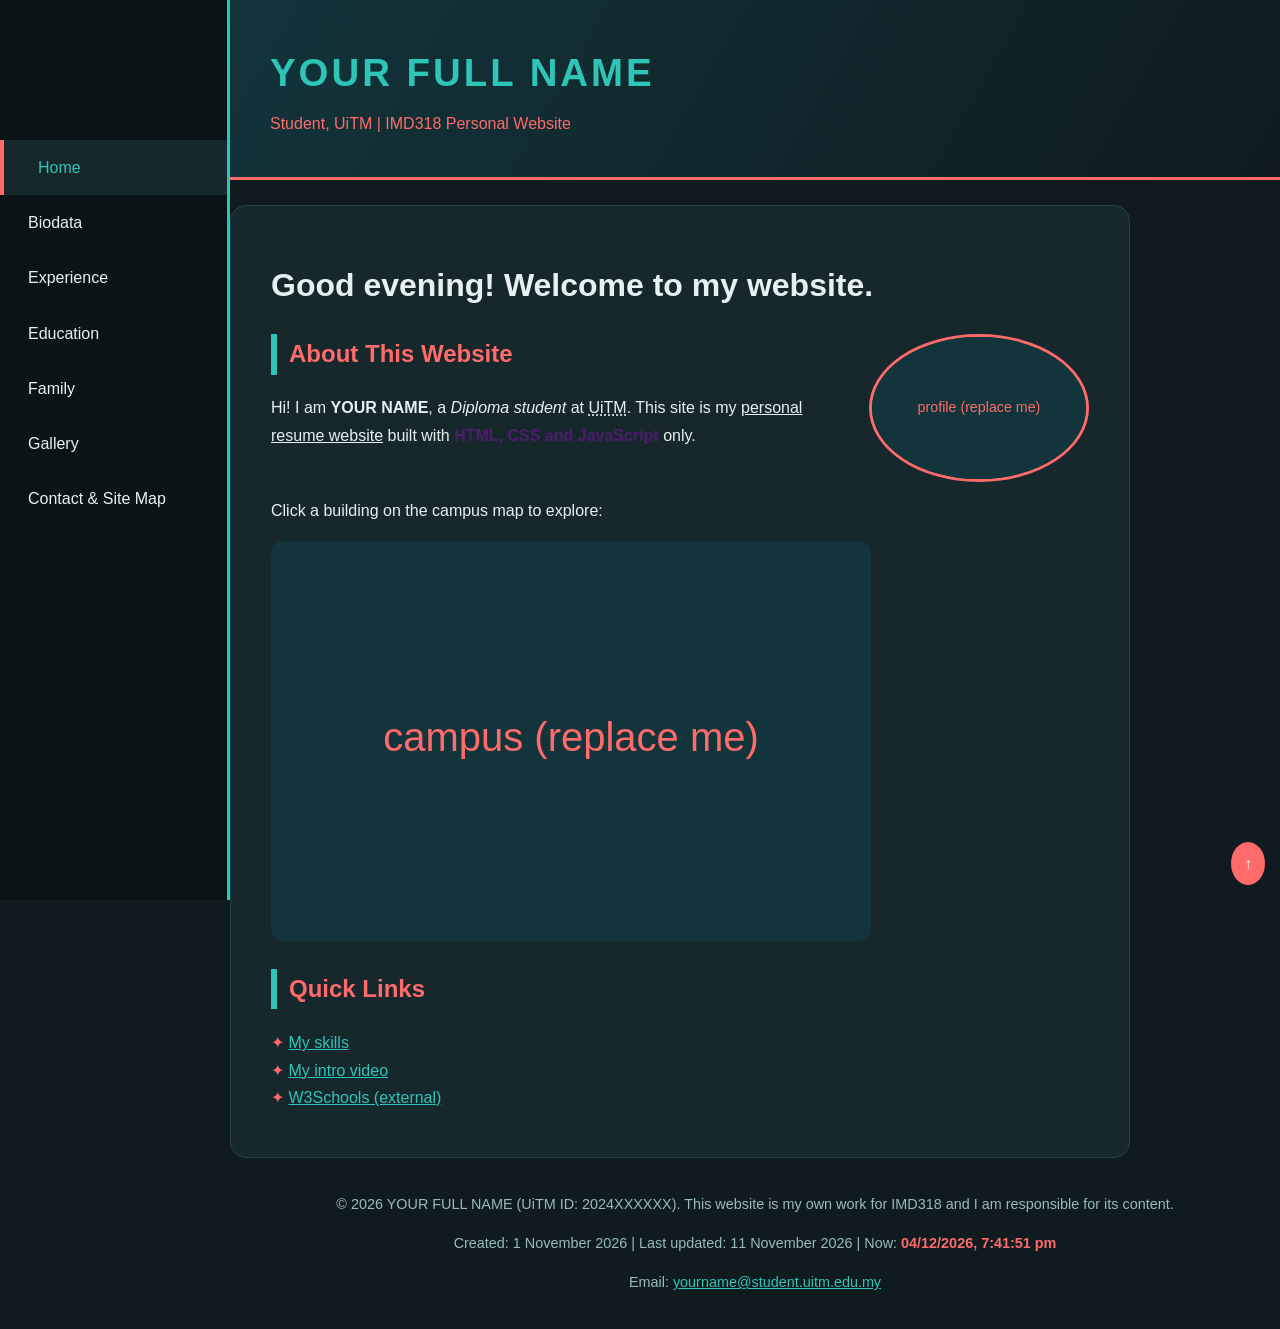
<file: index.html>
<!DOCTYPE html>
<html lang="en">
<head>
<meta charset="UTF-8"><meta name="viewport" content="width=device-width, initial-scale=1">
<meta name="author" content="YOUR FULL NAME">
<title>Home | YOUR NAME</title>
<link rel="stylesheet" href="css/style.css">
</head>
<body id="top">
<header><h1>YOUR FULL NAME</h1><p>Student, UiTM | IMD318 Personal Website</p></header>
<nav>
<a class="active" href="index.html">Home</a><a href="biodata.html">Biodata</a><a href="experience.html">Experience</a>
<a href="education.html">Education</a><a href="family.html">Family</a><a href="gallery.html">Gallery</a><a href="contact.html">Contact &amp; Site Map</a>
</nav>
<main>
<h1 id="greeting"></h1>
<img class="profile" src="images/profile.svg" alt="My photo">
<h2>About This Website</h2>
<p>Hi! I am <b>YOUR NAME</b>, a <i>Diploma student</i> at <abbr title="Universiti Teknologi MARA">UiTM</abbr>. This site is my <u>personal resume website</u> built with <span style="color:#4b1d6b;font-weight:bold">HTML, CSS and JavaScript</span> only.</p>
<p style="clear:both">Click a building on the campus map to explore:</p>
<img src="images/campus.svg" alt="Campus map" usemap="#campusmap" width="600">
<map name="campusmap">
<area shape="rect" coords="0,0,300,400" href="education.html" alt="Education">
<area shape="rect" coords="300,0,600,400" href="experience.html" alt="Experience">
</map>
<h2>Quick Links</h2>
<ul class="star"><li><a href="biodata.html#skills">My skills</a></li><li><a href="gallery.html#video">My intro video</a></li>
<li><a href="https://www.w3schools.com" target="_blank">W3Schools (external)</a></li></ul>
</main>
<a class="top" href="#top" title="Back to top">&uarr;</a>
<footer>
<p>&copy; 2026 YOUR FULL NAME (UiTM ID: 2024XXXXXX). This website is my own work for IMD318 and I am responsible for its content.</p>
<p>Created: 1 November 2026 | Last updated: 11 November 2026 | Now: <span id="clock"></span></p>
<p>Email: <a href="mailto:yourname@student.uitm.edu.my">yourname@student.uitm.edu.my</a></p>
</footer>
<script src="js/script.js"></script>
</body>
</html>
</file>
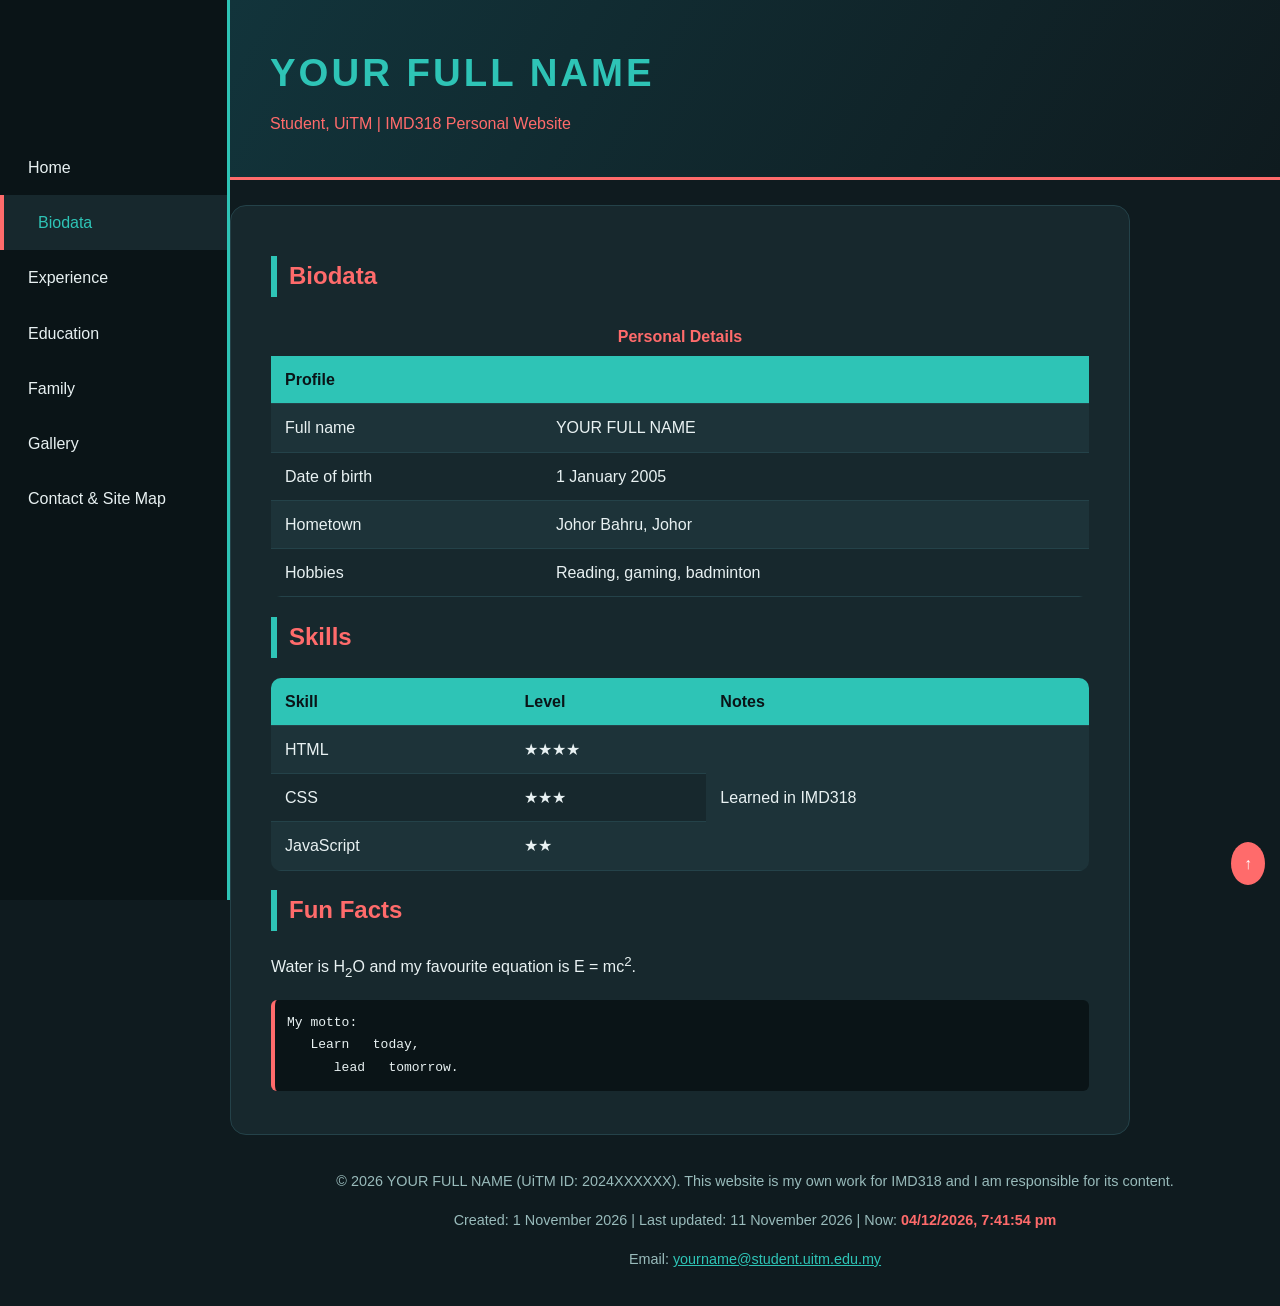
<file: biodata.html>
<!DOCTYPE html>
<html lang="en">
<head>
<meta charset="UTF-8"><meta name="viewport" content="width=device-width, initial-scale=1">
<meta name="author" content="YOUR FULL NAME">
<title>Biodata | YOUR NAME</title>
<link rel="stylesheet" href="css/style.css">
</head>
<body id="top">
<header><h1>YOUR FULL NAME</h1><p>Student, UiTM | IMD318 Personal Website</p></header>
<nav>
<a href="index.html">Home</a><a class="active" href="biodata.html">Biodata</a><a href="experience.html">Experience</a>
<a href="education.html">Education</a><a href="family.html">Family</a><a href="gallery.html">Gallery</a><a href="contact.html">Contact &amp; Site Map</a>
</nav>
<main>
<h2>Biodata</h2>
<table>
<caption>Personal Details</caption>
<tr><th colspan="2">Profile</th></tr>
<tr><td>Full name</td><td>YOUR FULL NAME</td></tr>
<tr><td>Date of birth</td><td>1 January 2005</td></tr>
<tr><td>Hometown</td><td>Johor Bahru, Johor</td></tr>
<tr><td>Hobbies</td><td>Reading, gaming, badminton</td></tr>
</table>
<h2 id="skills">Skills</h2>
<table>
<tr><th>Skill</th><th>Level</th><th>Notes</th></tr>
<tr><td>HTML</td><td>&#9733;&#9733;&#9733;&#9733;</td><td rowspan="3">Learned in IMD318</td></tr>
<tr><td>CSS</td><td>&#9733;&#9733;&#9733;</td></tr>
<tr><td>JavaScript</td><td>&#9733;&#9733;</td></tr>
</table>
<h2>Fun Facts</h2>
<p>Water is H<sub>2</sub>O and my favourite equation is E = mc<sup>2</sup>.</p>
<pre>
My motto:
   Learn   today,
      lead   tomorrow.
</pre>
</main>
<a class="top" href="#top" title="Back to top">&uarr;</a>
<footer>
<p>&copy; 2026 YOUR FULL NAME (UiTM ID: 2024XXXXXX). This website is my own work for IMD318 and I am responsible for its content.</p>
<p>Created: 1 November 2026 | Last updated: 11 November 2026 | Now: <span id="clock"></span></p>
<p>Email: <a href="mailto:yourname@student.uitm.edu.my">yourname@student.uitm.edu.my</a></p>
</footer>
<script src="js/script.js"></script>
</body>
</html>
</file>
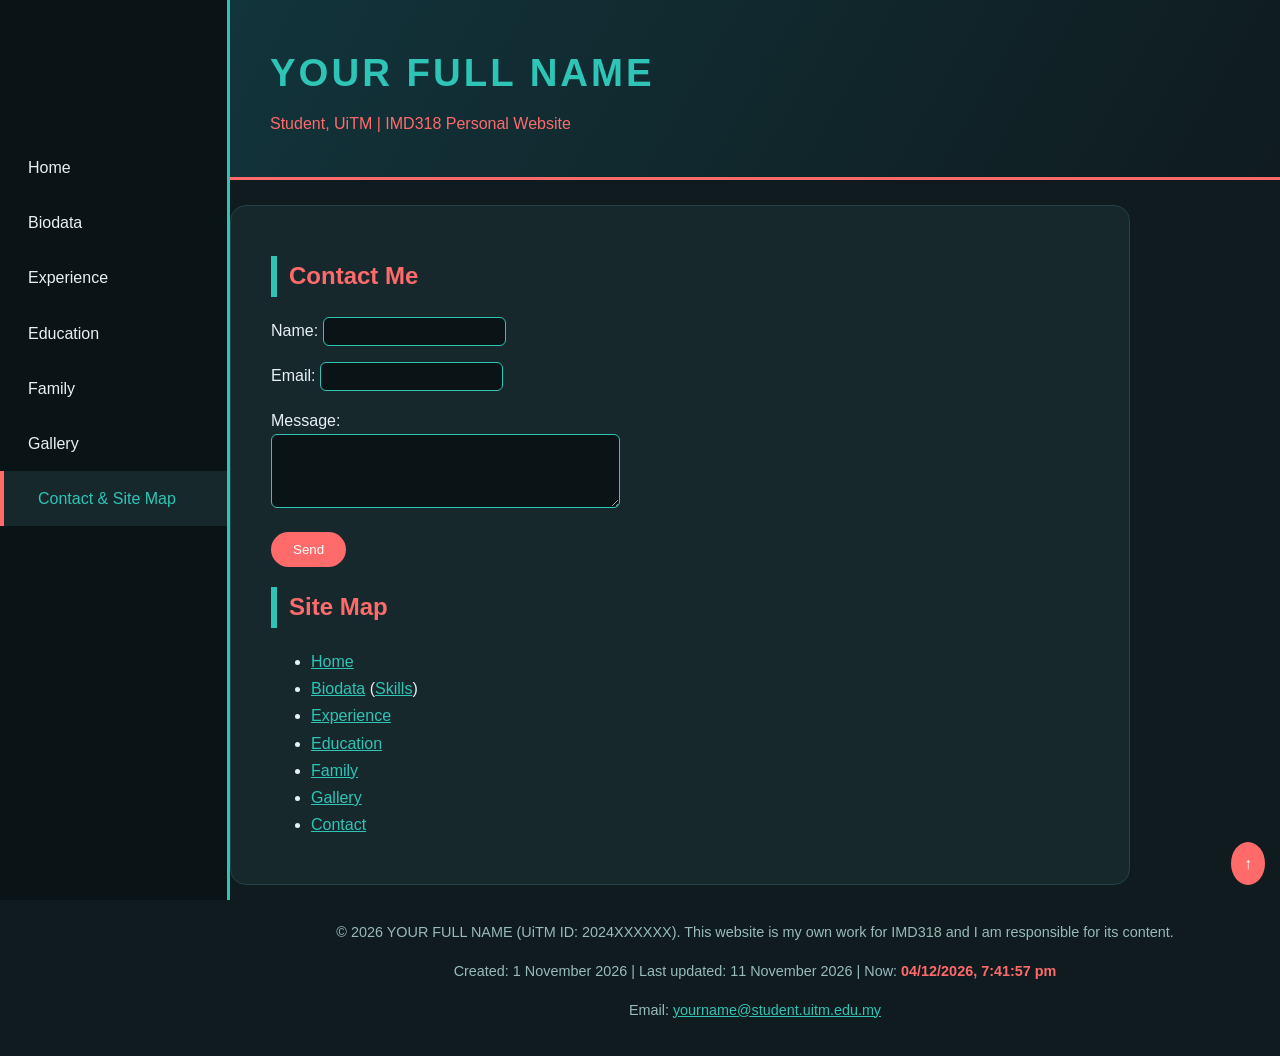
<file: contact.html>
<!DOCTYPE html>
<html lang="en">
<head>
<meta charset="UTF-8"><meta name="viewport" content="width=device-width, initial-scale=1">
<meta name="author" content="YOUR FULL NAME">
<title>Contact | YOUR NAME</title>
<link rel="stylesheet" href="css/style.css">
</head>
<body id="top">
<header><h1>YOUR FULL NAME</h1><p>Student, UiTM | IMD318 Personal Website</p></header>
<nav>
<a href="index.html">Home</a><a href="biodata.html">Biodata</a><a href="experience.html">Experience</a>
<a href="education.html">Education</a><a href="family.html">Family</a><a href="gallery.html">Gallery</a><a class="active" href="contact.html">Contact &amp; Site Map</a>
</nav>
<main>
<h2>Contact Me</h2>
<form onsubmit="thanks(event)">
<p><label>Name: <input type="text" required></label></p>
<p><label>Email: <input type="email" required></label></p>
<p><label>Message:<br><textarea rows="4" cols="40"></textarea></label></p>
<button type="submit">Send</button>
</form>
<h2>Site Map</h2>
<ul><li><a href="index.html">Home</a></li><li><a href="biodata.html">Biodata</a> (<a href="biodata.html#skills">Skills</a>)</li>
<li><a href="experience.html">Experience</a></li><li><a href="education.html">Education</a></li>
<li><a href="family.html">Family</a></li><li><a href="gallery.html">Gallery</a></li><li><a href="contact.html">Contact</a></li></ul>
</main>
<a class="top" href="#top" title="Back to top">&uarr;</a>
<footer>
<p>&copy; 2026 YOUR FULL NAME (UiTM ID: 2024XXXXXX). This website is my own work for IMD318 and I am responsible for its content.</p>
<p>Created: 1 November 2026 | Last updated: 11 November 2026 | Now: <span id="clock"></span></p>
<p>Email: <a href="mailto:yourname@student.uitm.edu.my">yourname@student.uitm.edu.my</a></p>
</footer>
<script src="js/script.js"></script>
</body>
</html>
</file>
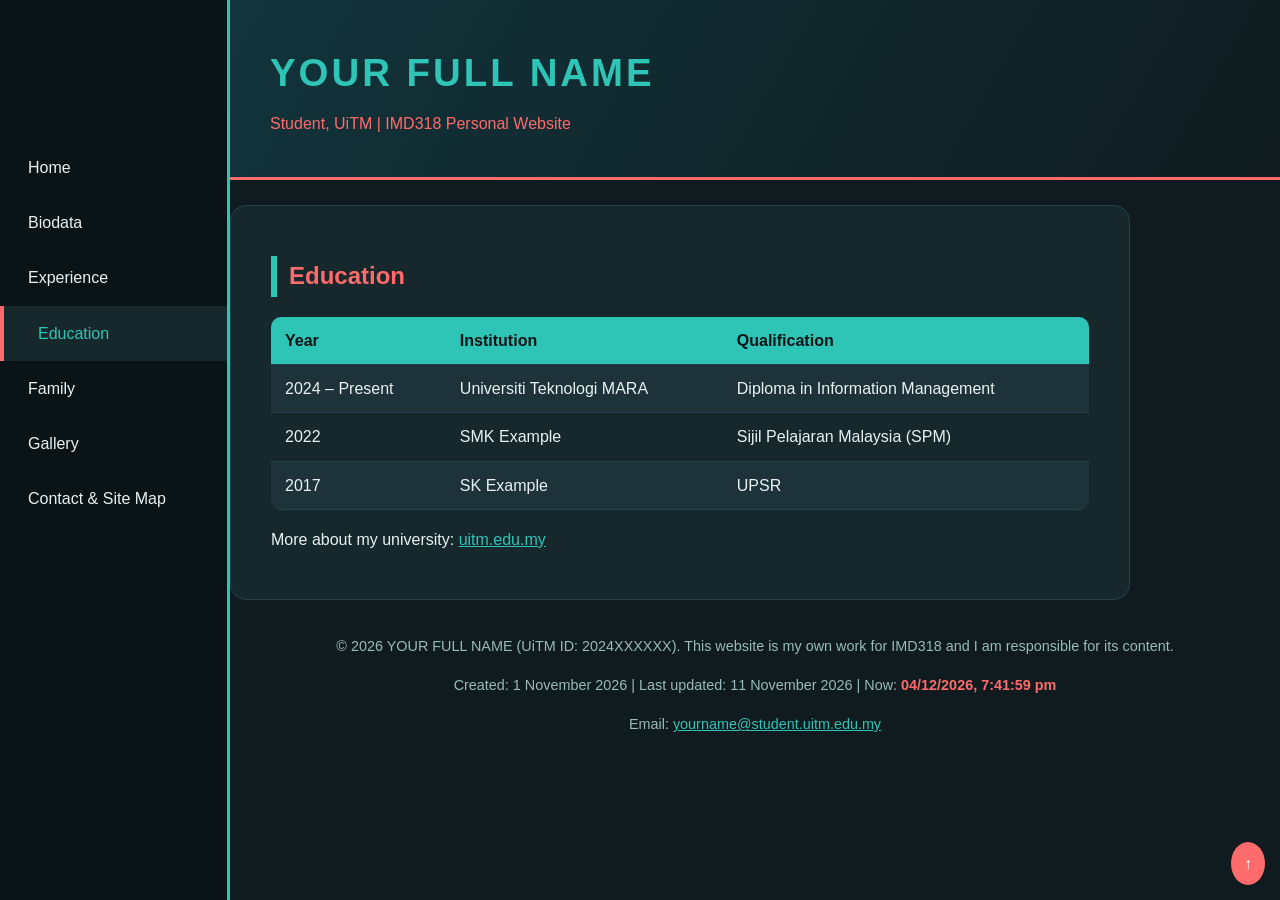
<file: education.html>
<!DOCTYPE html>
<html lang="en">
<head>
<meta charset="UTF-8"><meta name="viewport" content="width=device-width, initial-scale=1">
<meta name="author" content="YOUR FULL NAME">
<title>Education | YOUR NAME</title>
<link rel="stylesheet" href="css/style.css">
</head>
<body id="top">
<header><h1>YOUR FULL NAME</h1><p>Student, UiTM | IMD318 Personal Website</p></header>
<nav>
<a href="index.html">Home</a><a href="biodata.html">Biodata</a><a href="experience.html">Experience</a>
<a class="active" href="education.html">Education</a><a href="family.html">Family</a><a href="gallery.html">Gallery</a><a href="contact.html">Contact &amp; Site Map</a>
</nav>
<main>
<h2>Education</h2>
<table>
<tr><th>Year</th><th>Institution</th><th>Qualification</th></tr>
<tr><td>2024 &ndash; Present</td><td>Universiti Teknologi MARA</td><td>Diploma in Information Management</td></tr>
<tr><td>2022</td><td>SMK Example</td><td>Sijil Pelajaran Malaysia (SPM)</td></tr>
<tr><td>2017</td><td>SK Example</td><td>UPSR</td></tr>
</table>
<p>More about my university: <a href="https://www.uitm.edu.my" target="_blank">uitm.edu.my</a></p>
</main>
<a class="top" href="#top" title="Back to top">&uarr;</a>
<footer>
<p>&copy; 2026 YOUR FULL NAME (UiTM ID: 2024XXXXXX). This website is my own work for IMD318 and I am responsible for its content.</p>
<p>Created: 1 November 2026 | Last updated: 11 November 2026 | Now: <span id="clock"></span></p>
<p>Email: <a href="mailto:yourname@student.uitm.edu.my">yourname@student.uitm.edu.my</a></p>
</footer>
<script src="js/script.js"></script>
</body>
</html>
</file>
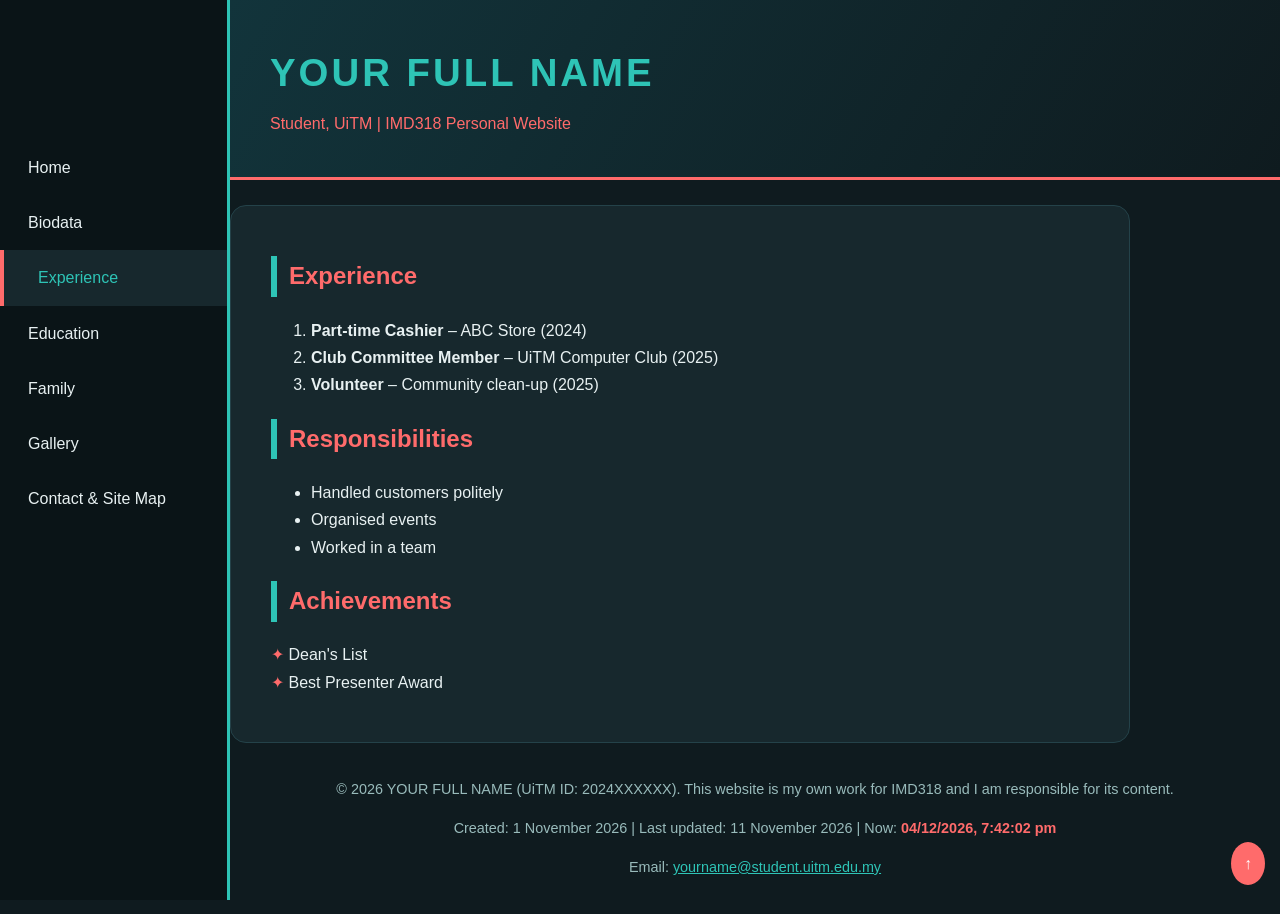
<file: experience.html>
<!DOCTYPE html>
<html lang="en">
<head>
<meta charset="UTF-8"><meta name="viewport" content="width=device-width, initial-scale=1">
<meta name="author" content="YOUR FULL NAME">
<title>Experience | YOUR NAME</title>
<link rel="stylesheet" href="css/style.css">
</head>
<body id="top">
<header><h1>YOUR FULL NAME</h1><p>Student, UiTM | IMD318 Personal Website</p></header>
<nav>
<a href="index.html">Home</a><a href="biodata.html">Biodata</a><a class="active" href="experience.html">Experience</a>
<a href="education.html">Education</a><a href="family.html">Family</a><a href="gallery.html">Gallery</a><a href="contact.html">Contact &amp; Site Map</a>
</nav>
<main>
<h2>Experience</h2>
<ol>
<li><b>Part-time Cashier</b> &ndash; ABC Store (2024)</li>
<li><b>Club Committee Member</b> &ndash; UiTM Computer Club (2025)</li>
<li><b>Volunteer</b> &ndash; Community clean-up (2025)</li>
</ol>
<h2>Responsibilities</h2>
<ul><li>Handled customers politely</li><li>Organised events</li><li>Worked in a team</li></ul>
<h2>Achievements</h2>
<ul class="star"><li>Dean&#39;s List</li><li>Best Presenter Award</li></ul>
</main>
<a class="top" href="#top" title="Back to top">&uarr;</a>
<footer>
<p>&copy; 2026 YOUR FULL NAME (UiTM ID: 2024XXXXXX). This website is my own work for IMD318 and I am responsible for its content.</p>
<p>Created: 1 November 2026 | Last updated: 11 November 2026 | Now: <span id="clock"></span></p>
<p>Email: <a href="mailto:yourname@student.uitm.edu.my">yourname@student.uitm.edu.my</a></p>
</footer>
<script src="js/script.js"></script>
</body>
</html>
</file>
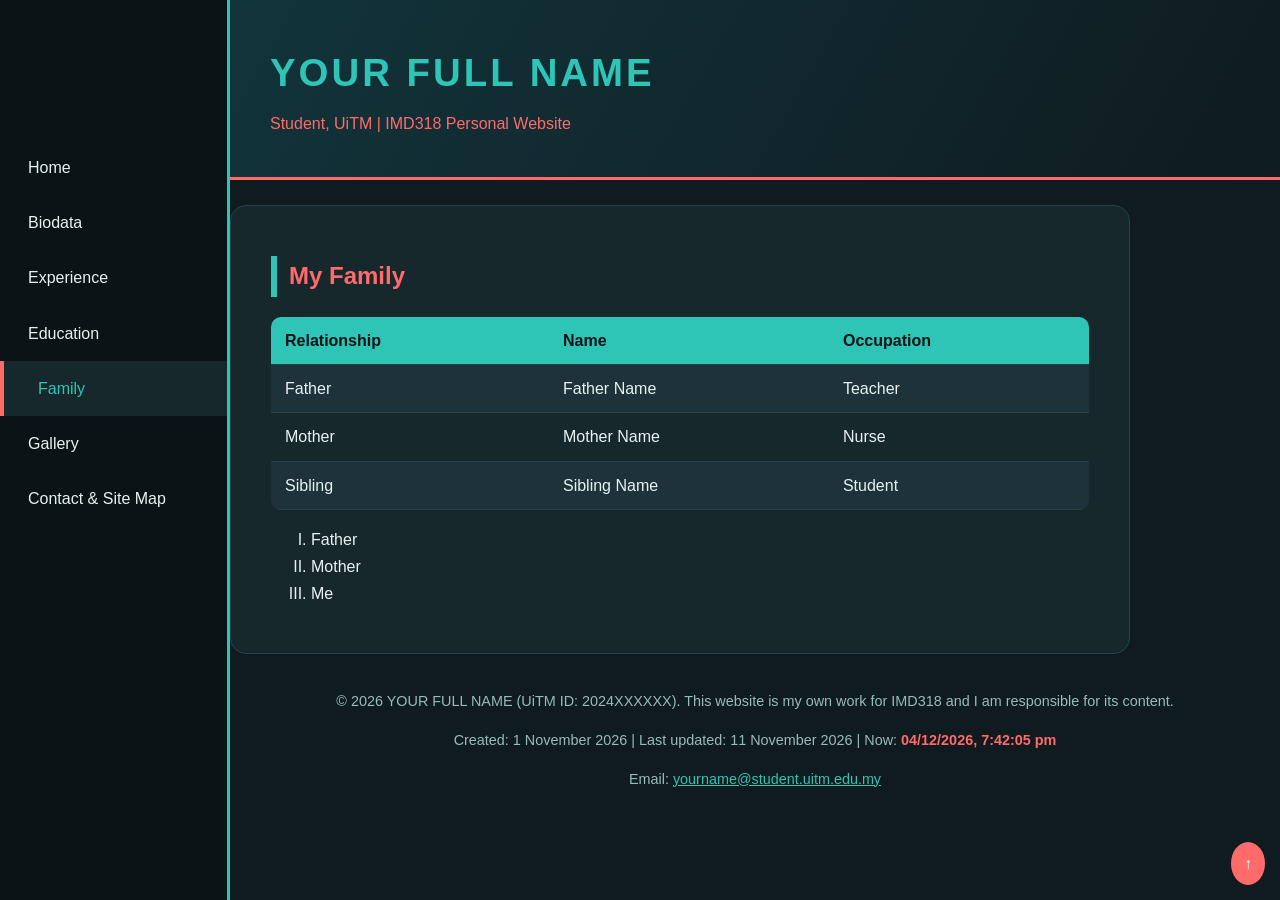
<file: family.html>
<!DOCTYPE html>
<html lang="en">
<head>
<meta charset="UTF-8"><meta name="viewport" content="width=device-width, initial-scale=1">
<meta name="author" content="YOUR FULL NAME">
<title>Family | YOUR NAME</title>
<link rel="stylesheet" href="css/style.css">
</head>
<body id="top">
<header><h1>YOUR FULL NAME</h1><p>Student, UiTM | IMD318 Personal Website</p></header>
<nav>
<a href="index.html">Home</a><a href="biodata.html">Biodata</a><a href="experience.html">Experience</a>
<a href="education.html">Education</a><a class="active" href="family.html">Family</a><a href="gallery.html">Gallery</a><a href="contact.html">Contact &amp; Site Map</a>
</nav>
<main>
<h2>My Family</h2>
<table>
<tr><th>Relationship</th><th>Name</th><th>Occupation</th></tr>
<tr><td>Father</td><td>Father Name</td><td>Teacher</td></tr>
<tr><td>Mother</td><td>Mother Name</td><td>Nurse</td></tr>
<tr><td>Sibling</td><td>Sibling Name</td><td>Student</td></tr>
</table>
<ol type="I"><li>Father</li><li>Mother</li><li>Me</li></ol>
</main>
<a class="top" href="#top" title="Back to top">&uarr;</a>
<footer>
<p>&copy; 2026 YOUR FULL NAME (UiTM ID: 2024XXXXXX). This website is my own work for IMD318 and I am responsible for its content.</p>
<p>Created: 1 November 2026 | Last updated: 11 November 2026 | Now: <span id="clock"></span></p>
<p>Email: <a href="mailto:yourname@student.uitm.edu.my">yourname@student.uitm.edu.my</a></p>
</footer>
<script src="js/script.js"></script>
</body>
</html>
</file>
<file: css/style.css>
/* IMD318 personal website - Design 2: dark sidebar theme */
:root{--bg:#0f1b1f;--card:#17282d;--teal:#2ec4b6;--coral:#ff6b6b;--text:#e8f1f2}
*{box-sizing:border-box}
body{margin:0;font-family:"Trebuchet MS",Arial,sans-serif;background:var(--bg);color:var(--text);line-height:1.7}
/* Fixed sidebar navigation */
nav{position:fixed;top:0;left:0;bottom:0;width:230px;background:#0a1417;display:flex;flex-direction:column;padding-top:140px;border-right:3px solid var(--teal)}
nav a{color:var(--text);padding:14px 24px;text-decoration:none;border-left:4px solid transparent;transition:.3s}
nav a:hover,nav a.active{background:var(--card);border-left-color:var(--coral);color:var(--teal);padding-left:34px}
header,main,footer{margin-left:230px}
header{padding:40px;background:linear-gradient(120deg,#12343b,#0f1b1f);border-bottom:3px solid var(--coral)}
header h1{margin:0;font-size:2.4rem;color:var(--teal);letter-spacing:3px;text-transform:uppercase}
header p{margin:5px 0 0;color:var(--coral)}
main{max-width:900px;padding:30px 40px;animation:slide .8s}
@keyframes slide{from{opacity:0;transform:translateX(-30px)}to{opacity:1}}
main{background:var(--card);margin-top:25px;margin-right:25px;border-radius:16px;border:1px solid #244249}
h2{color:var(--coral);border-left:6px solid var(--teal);padding-left:12px}
a{color:var(--teal)}
img{max-width:100%;height:auto;border-radius:12px}
.profile{float:right;width:220px;margin:0 0 15px 20px;border:3px solid var(--coral);border-radius:50%}
table{width:100%;border-collapse:separate;border-spacing:0;margin:15px 0;border-radius:10px;overflow:hidden}
caption{color:var(--coral);font-weight:bold;padding:6px}
th{background:var(--teal);color:#0a1417}
th,td{padding:10px 14px;text-align:left;border-bottom:1px solid #244249}
tr:nth-child(even) td{background:#1d3339}
tr:hover td{background:#2a4a52}
ul.star{list-style:none;padding-left:0}
ul.star li::before{content:"✦ ";color:var(--coral)}
input,textarea{background:#0a1417;color:var(--text);border:1px solid var(--teal);border-radius:6px;padding:6px}
button{background:var(--coral);color:#fff;border:0;padding:10px 22px;border-radius:20px;cursor:pointer;transition:.3s}
button:hover{background:var(--teal);transform:scale(1.08)}
.grid{display:grid;grid-template-columns:repeat(auto-fit,minmax(200px,1fr));gap:15px}
.grid img{transition:.4s}.grid img:hover{transform:rotate(-3deg) scale(1.08);box-shadow:0 0 15px var(--coral)}
pre{background:#0a1417;padding:12px;border-left:4px solid var(--coral);border-radius:6px}
footer{padding:20px;text-align:center;font-size:.9rem;color:#9bb}
#clock{color:var(--coral);font-weight:bold}
.top{position:fixed;right:15px;bottom:15px;background:var(--coral);color:#fff;padding:8px 13px;border-radius:50%;text-decoration:none}
@media(max-width:700px){nav{position:static;width:auto;flex-direction:row;flex-wrap:wrap;padding:0;border:0}
header,main,footer{margin-left:0}main{margin-right:0}.profile{float:none;display:block;margin:auto}}
</file>
